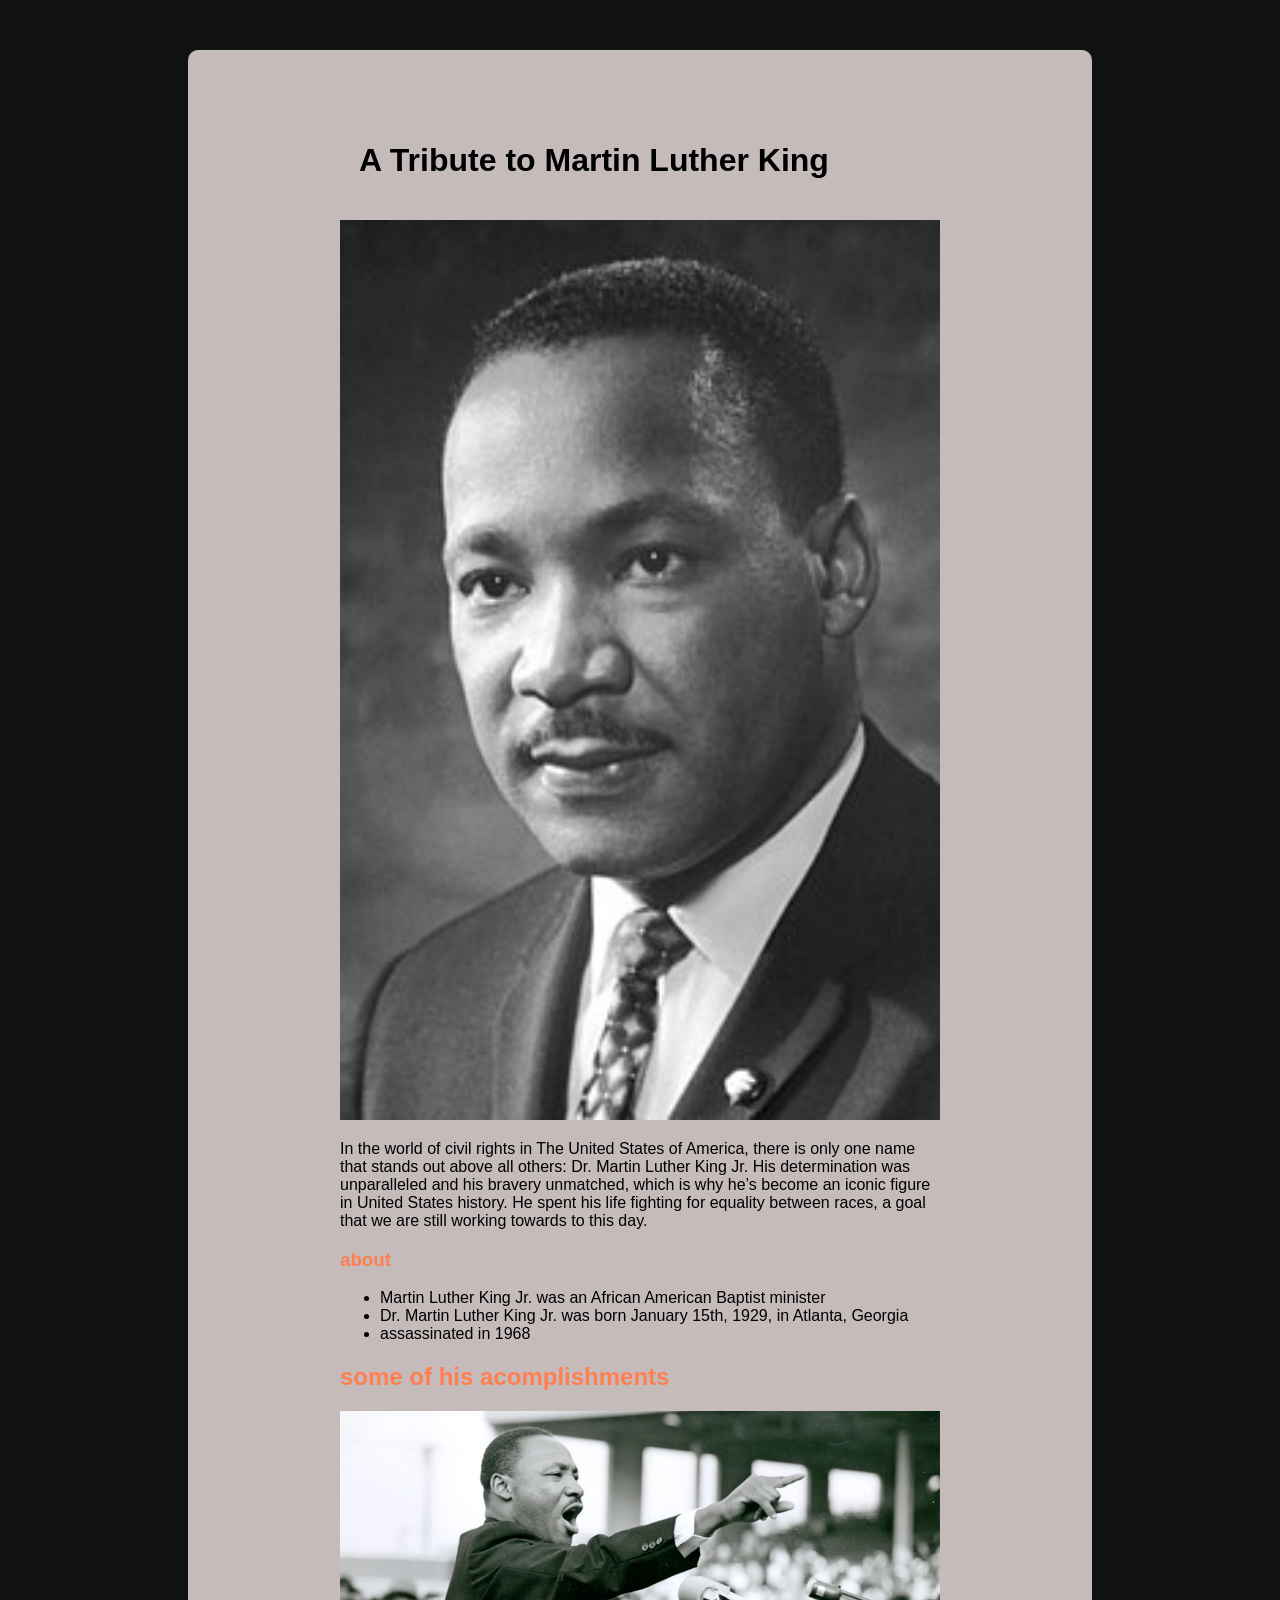
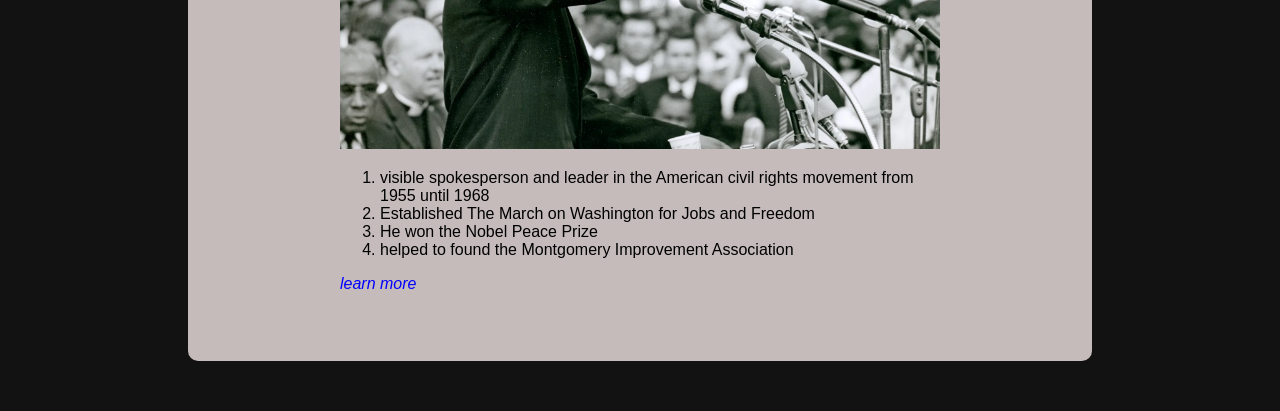
<file: index.html>
<!DOCTYPE html>
<html>
  <head>
    <title>Tribute</title>
    <link rel="stylesheet" href="style.css" />
  </head>

  <body>
    <h1>A Tribute to Martin Luther King</h1>
    <img src="ing/Martin_Luther_King,_Jr..jpg" alt="" width="600px" />

    <p>
      In the world of civil rights in The United States of America, there is
      only one name that stands out above all others: Dr. Martin Luther King Jr.
      His determination was unparalleled and his bravery unmatched, which is why
      he’s become an iconic figure in United States history. He spent his life
      fighting for equality between races, a goal that we are still working
      towards to this day.
    </p>

    <h3 class="orange">about</h3>
    <ul>
      <li>Martin Luther King Jr. was an African American Baptist minister</li>
      <li>
        Dr. Martin Luther King Jr. was born January 15th, 1929, in Atlanta,
        Georgia
      </li>
      <li>assassinated in 1968</li>
    </ul>

    <h2 class="orange">some of his acomplishments</h2>
    <img src="ing/Martin-Luther-King-Jr.webp" alt="" width="600px" />

    <ol>
      <li>
        visible spokesperson and leader in the American civil rights movement
        from 1955 until 1968
      </li>
      <li>Established The March on Washington for Jobs and Freedom</li>
      <li>He won the Nobel Peace Prize</li>
      <li>helped to found the Montgomery Improvement Association</li>
    </ol>

    <p>
      <i
        ><a href="https://www.drmartinlutherkingjr.com/" target="blank"
          >learn more</a
        ></i
      >
    </p>
  </body>
</html>
</file>
<file: style.css>
html {
  background-color: rgb(19, 18, 18);
}

body {
  background-color: rgb(197, 187, 187);
  font-family: Arial, Helvetica, sans-serif;
  border: 2px solid rgba(0, 0, 0, 0);
  width: 600px;
  margin: 50px auto;
  padding: 50px 150px;
  border-radius: 10px;
}

h1 {
  padding: 19px;
  color: rgb(0, 0, 0);
}

h1,
h2 {
  font-family: Verdana, Geneva, Tahoma, sans-serif;
}

a {
  color: blue;
  text-decoration: none;
}

a:hover {
  text-decoration-line: underline;
}

.orange {
  color: coral;
  font-family: , Haettenschweiler, "Arial Narrow Bold", sans-serif;
}
</file>
